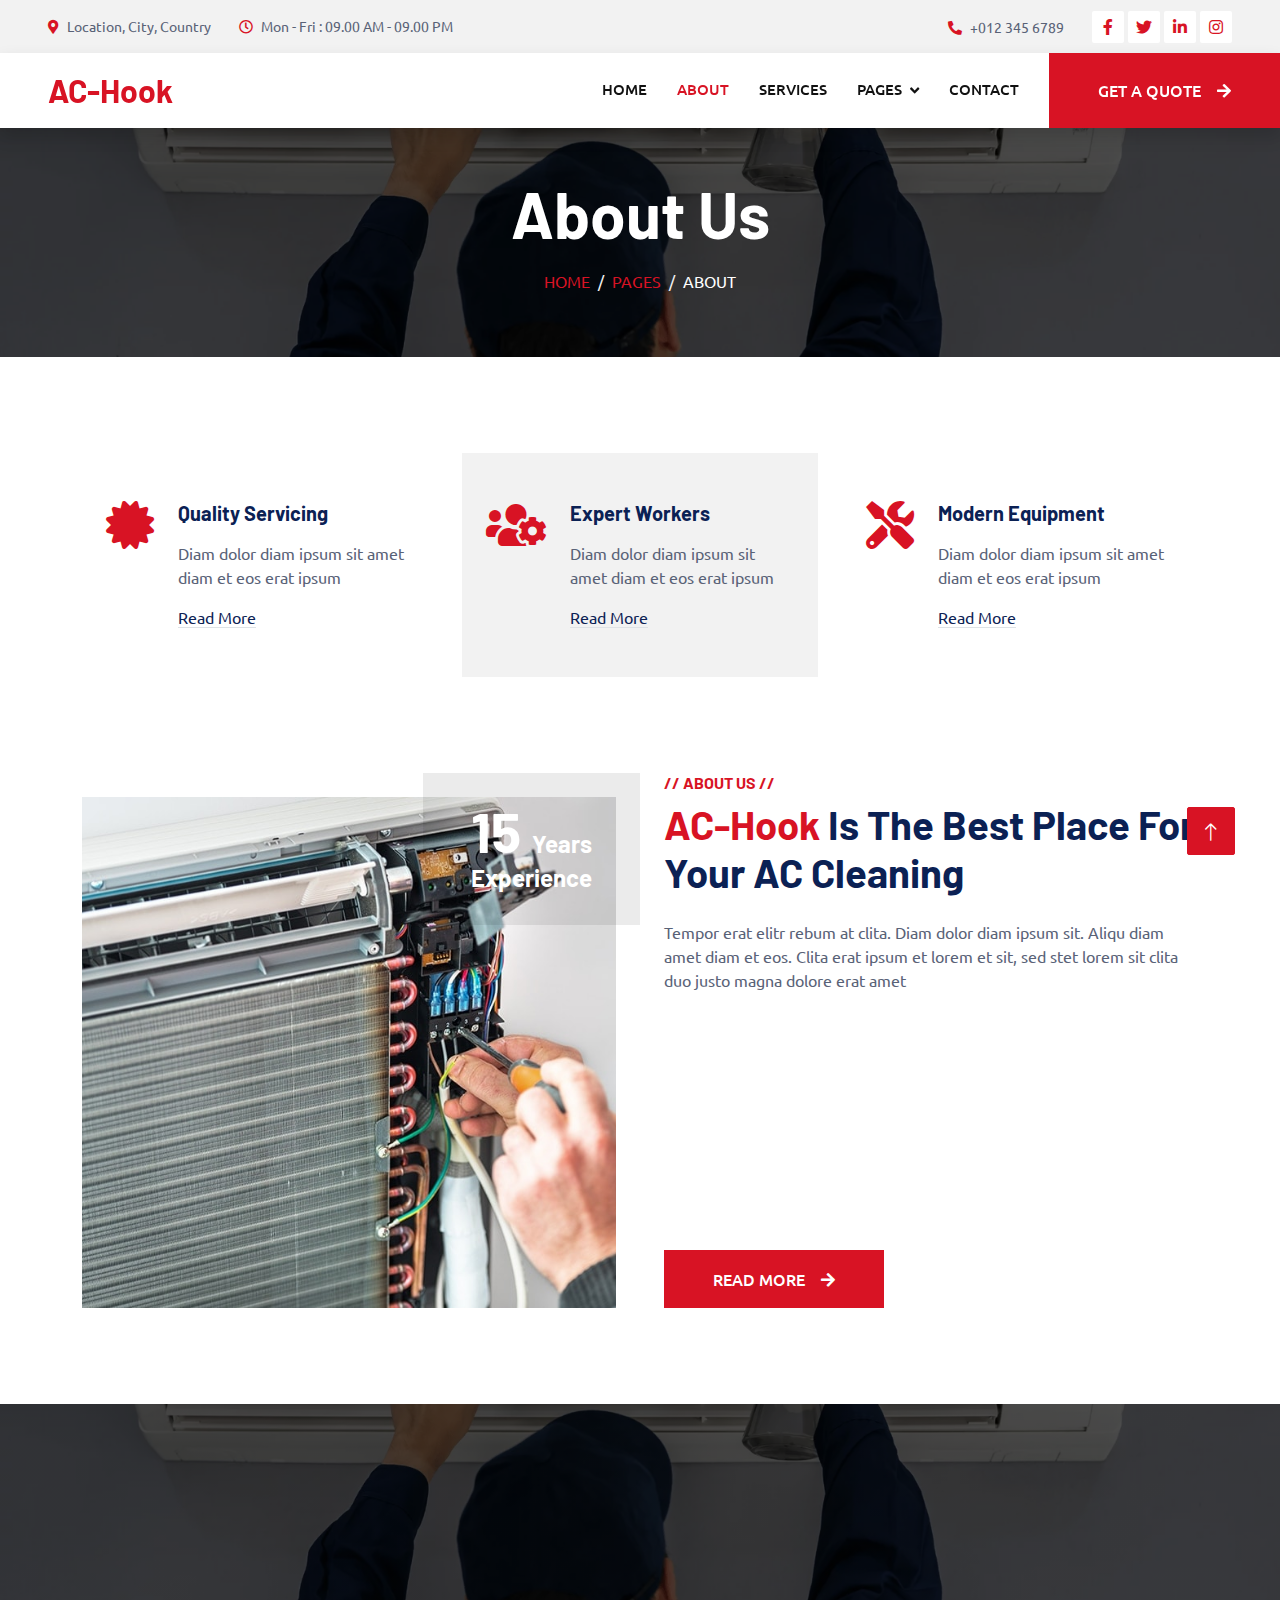
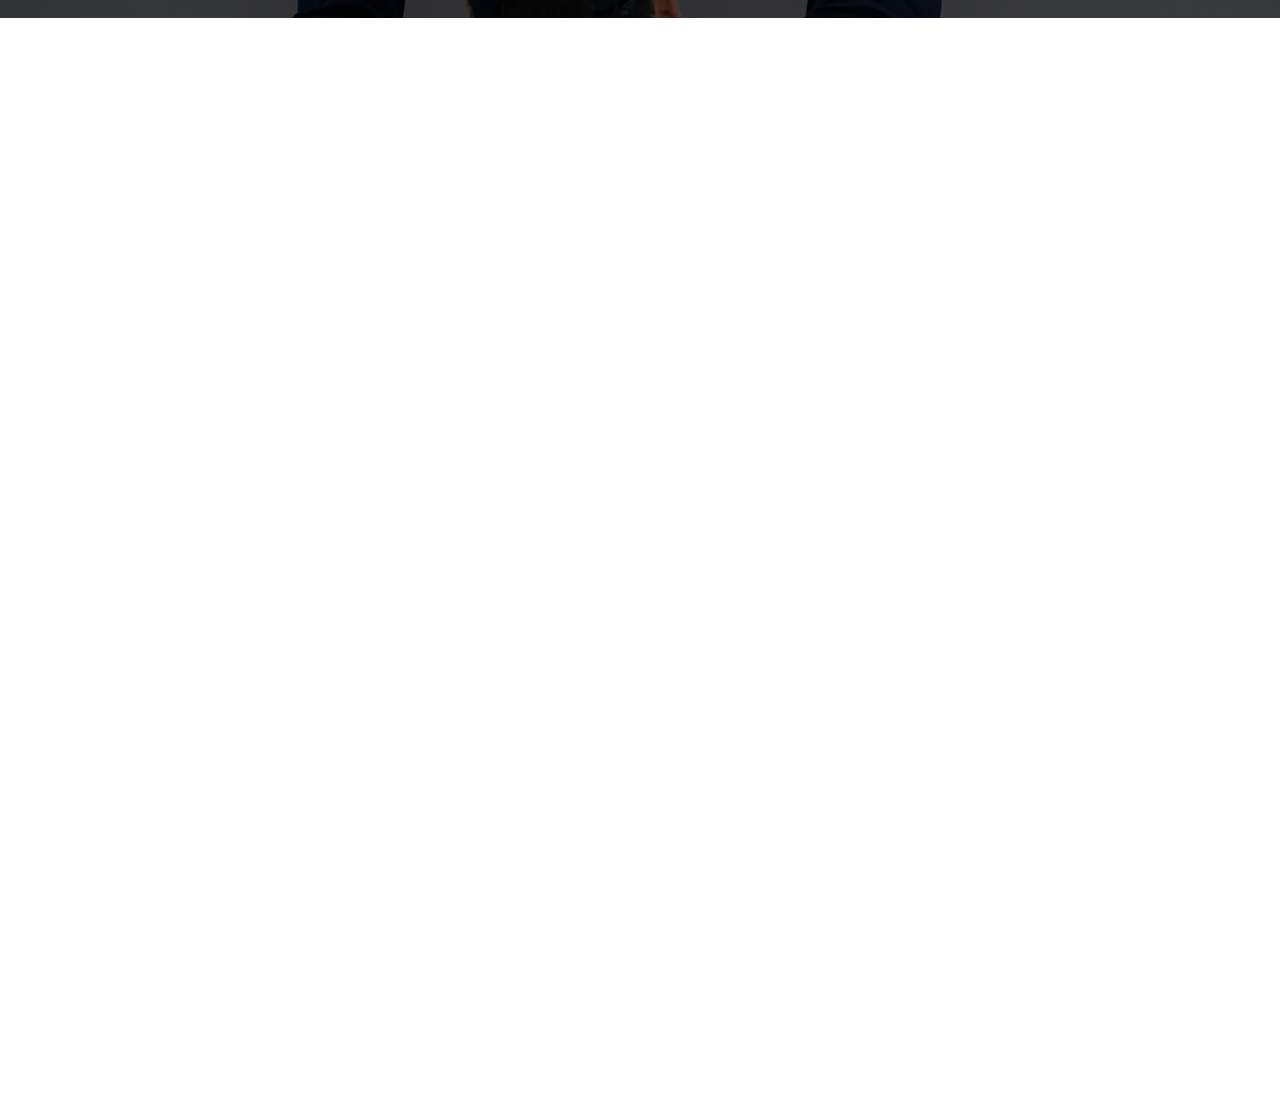
<file: about.html>
<!DOCTYPE html>
<html lang="en">
  <head>
    <meta charset="utf-8" />
    <title>AC-Hook - AC Cleaning</title>
    <meta content="width=device-width, initial-scale=1.0" name="viewport" />
    <meta content="" name="keywords" />
    <meta content="" name="description" />

    <!-- Favicon -->
    <link href="img/favicon.ico" rel="icon" />

    <!-- Google Web Fonts -->
    <link rel="preconnect" href="https://fonts.googleapis.com" />
    <link rel="preconnect" href="https://fonts.gstatic.com" crossorigin />
    <link
      href="https://fonts.googleapis.com/css2?family=Barlow:wght@600;700&family=Ubuntu:wght@400;500&display=swap"
      rel="stylesheet"
    />

    <!-- Icon Font Stylesheet -->
    <link
      href="https://cdnjs.cloudflare.com/ajax/libs/font-awesome/5.10.0/css/all.min.css"
      rel="stylesheet"
    />
    <link
      href="https://cdn.jsdelivr.net/npm/bootstrap-icons@1.4.1/font/bootstrap-icons.css"
      rel="stylesheet"
    />

    <!-- Libraries Stylesheet -->
    <link href="lib/animate/animate.min.css" rel="stylesheet" />
    <link href="lib/owlcarousel/assets/owl.carousel.min.css" rel="stylesheet" />
    <link
      href="lib/tempusdominus/css/tempusdominus-bootstrap-4.min.css"
      rel="stylesheet"
    />

    <!-- Customized Bootstrap Stylesheet -->
    <link href="css/bootstrap.min.css" rel="stylesheet" />

    <!-- Template Stylesheet -->
    <link href="css/style.css" rel="stylesheet" />
  </head>

  <body>
    <!-- Spinner Start -->
    <div
      id="spinner"
      class="show bg-white position-fixed translate-middle w-100 vh-100 top-50 start-50 d-flex align-items-center justify-content-center"
    >
      <div
        class="spinner-border text-primary"
        style="width: 3rem; height: 3rem"
        role="status"
      >
        <span class="sr-only">Loading...</span>
      </div>
    </div>
    <!-- Spinner End -->

    <!-- Topbar Start -->
    <div class="container-fluid bg-light p-0">
      <div class="row gx-0 d-none d-lg-flex">
        <div class="col-lg-7 px-5 text-start">
          <div class="h-100 d-inline-flex align-items-center py-3 me-4">
            <small class="fa fa-map-marker-alt text-primary me-2"></small>
            <small>Location, City, Country</small>
          </div>
          <div class="h-100 d-inline-flex align-items-center py-3">
            <small class="far fa-clock text-primary me-2"></small>
            <small>Mon - Fri : 09.00 AM - 09.00 PM</small>
          </div>
        </div>
        <div class="col-lg-5 px-5 text-end">
          <div class="h-100 d-inline-flex align-items-center py-3 me-4">
            <small class="fa fa-phone-alt text-primary me-2"></small>
            <small>+012 345 6789</small>
          </div>
          <div class="h-100 d-inline-flex align-items-center">
            <a class="btn btn-sm-square bg-white text-primary me-1" href=""
              ><i class="fab fa-facebook-f"></i
            ></a>
            <a class="btn btn-sm-square bg-white text-primary me-1" href=""
              ><i class="fab fa-twitter"></i
            ></a>
            <a class="btn btn-sm-square bg-white text-primary me-1" href=""
              ><i class="fab fa-linkedin-in"></i
            ></a>
            <a class="btn btn-sm-square bg-white text-primary me-0" href=""
              ><i class="fab fa-instagram"></i
            ></a>
          </div>
        </div>
      </div>
    </div>
    <!-- Topbar End -->

    <!-- Navbar Start -->
    <nav
      class="navbar navbar-expand-lg bg-white navbar-light shadow sticky-top p-0"
    >
      <a
        href="index.html"
        class="navbar-brand d-flex align-items-center px-4 px-lg-5"
      >
        <h2 class="m-0 text-primary">AC-Hook</h2>
      </a>
      <button
        type="button"
        class="navbar-toggler me-4"
        data-bs-toggle="collapse"
        data-bs-target="#navbarCollapse"
      >
        <span class="navbar-toggler-icon"></span>
      </button>
      <div class="collapse navbar-collapse" id="navbarCollapse">
        <div class="navbar-nav ms-auto p-4 p-lg-0">
          <a href="index.html" class="nav-item nav-link">Home</a>
          <a href="about.html" class="nav-item nav-link active">About</a>
          <a href="service.html" class="nav-item nav-link">Services</a>
          <div class="nav-item dropdown">
            <a
              href="#"
              class="nav-link dropdown-toggle"
              data-bs-toggle="dropdown"
              >Pages</a
            >
            <div class="dropdown-menu fade-up m-0">
              <a href="booking.html" class="dropdown-item">Booking</a>
              <a href="team.html" class="dropdown-item">Technicians</a>
              <a href="testimonial.html" class="dropdown-item">Testimonial</a>
              <a href="404.html" class="dropdown-item">404 Page</a>
            </div>
          </div>
          <a href="contact.html" class="nav-item nav-link">Contact</a>
        </div>
        <a href="" class="btn btn-primary py-4 px-lg-5 d-none d-lg-block"
          >Get A Quote<i class="fa fa-arrow-right ms-3"></i
        ></a>
      </div>
    </nav>
    <!-- Navbar End -->

    <!-- Page Header Start -->
    <div
      class="container-fluid page-header mb-5 p-0"
      style="background-image: url(img/tech.png.webp)"
    >
      <div class="container-fluid page-header-inner py-5">
        <div class="container text-center">
          <h1 class="display-3 text-white mb-3 animated slideInDown">
            About Us
          </h1>
          <nav aria-label="breadcrumb">
            <ol class="breadcrumb justify-content-center text-uppercase">
              <li class="breadcrumb-item"><a href="#">Home</a></li>
              <li class="breadcrumb-item"><a href="#">Pages</a></li>
              <li class="breadcrumb-item text-white active" aria-current="page">
                About
              </li>
            </ol>
          </nav>
        </div>
      </div>
    </div>
    <!-- Page Header End -->

    <!-- Service Start -->
    <div class="container-xxl py-5">
      <div class="container">
        <div class="row g-4">
          <div class="col-lg-4 col-md-6 wow fadeInUp" data-wow-delay="0.1s">
            <div class="d-flex py-5 px-4">
              <i class="fa fa-certificate fa-3x text-primary flex-shrink-0"></i>
              <div class="ps-4">
                <h5 class="mb-3">Quality Servicing</h5>
                <p>Diam dolor diam ipsum sit amet diam et eos erat ipsum</p>
                <a class="text-secondary border-bottom" href="">Read More</a>
              </div>
            </div>
          </div>
          <div class="col-lg-4 col-md-6 wow fadeInUp" data-wow-delay="0.3s">
            <div class="d-flex bg-light py-5 px-4">
              <i class="fa fa-users-cog fa-3x text-primary flex-shrink-0"></i>
              <div class="ps-4">
                <h5 class="mb-3">Expert Workers</h5>
                <p>Diam dolor diam ipsum sit amet diam et eos erat ipsum</p>
                <a class="text-secondary border-bottom" href="">Read More</a>
              </div>
            </div>
          </div>
          <div class="col-lg-4 col-md-6 wow fadeInUp" data-wow-delay="0.5s">
            <div class="d-flex py-5 px-4">
              <i class="fa fa-tools fa-3x text-primary flex-shrink-0"></i>
              <div class="ps-4">
                <h5 class="mb-3">Modern Equipment</h5>
                <p>Diam dolor diam ipsum sit amet diam et eos erat ipsum</p>
                <a class="text-secondary border-bottom" href="">Read More</a>
              </div>
            </div>
          </div>
        </div>
      </div>
    </div>
    <!-- Service End -->

    <!-- About Start -->
    <div class="container-xxl py-5">
      <div class="container">
        <div class="row g-5">
          <div class="col-lg-6 pt-4" style="min-height: 400px">
            <div
              class="position-relative h-100 wow fadeIn"
              data-wow-delay="0.1s"
            >
              <img
                class="position-absolute img-fluid w-100 h-100"
                src="img/AC_A_028-AC-Components-1.jpg"
                style="object-fit: cover"
                alt=""
              />
              <div
                class="position-absolute top-0 end-0 mt-n4 me-n4 py-4 px-5"
                style="background: rgba(0, 0, 0, 0.08)"
              >
                <h1 class="display-4 text-white mb-0">
                  15 <span class="fs-4">Years</span>
                </h1>
                <h4 class="text-white">Experience</h4>
              </div>
            </div>
          </div>
          <div class="col-lg-6">
            <h6 class="text-primary text-uppercase">// About Us //</h6>
            <h1 class="mb-4">
              <span class="text-primary">AC-Hook</span> Is The Best Place For
              Your AC Cleaning
            </h1>
            <p class="mb-4">
              Tempor erat elitr rebum at clita. Diam dolor diam ipsum sit. Aliqu
              diam amet diam et eos. Clita erat ipsum et lorem et sit, sed stet
              lorem sit clita duo justo magna dolore erat amet
            </p>
            <div class="row g-4 mb-3 pb-3">
              <div class="col-12 wow fadeIn" data-wow-delay="0.1s">
                <div class="d-flex">
                  <div
                    class="bg-light d-flex flex-shrink-0 align-items-center justify-content-center mt-1"
                    style="width: 45px; height: 45px"
                  >
                    <span class="fw-bold text-secondary">01</span>
                  </div>
                  <div class="ps-3">
                    <h6>Professional & Expert</h6>
                    <span>Diam dolor diam ipsum sit amet diam et eos</span>
                  </div>
                </div>
              </div>
              <div class="col-12 wow fadeIn" data-wow-delay="0.3s">
                <div class="d-flex">
                  <div
                    class="bg-light d-flex flex-shrink-0 align-items-center justify-content-center mt-1"
                    style="width: 45px; height: 45px"
                  >
                    <span class="fw-bold text-secondary">02</span>
                  </div>
                  <div class="ps-3">
                    <h6>Quality Servicing Center</h6>
                    <span>Diam dolor diam ipsum sit amet diam et eos</span>
                  </div>
                </div>
              </div>
              <div class="col-12 wow fadeIn" data-wow-delay="0.5s">
                <div class="d-flex">
                  <div
                    class="bg-light d-flex flex-shrink-0 align-items-center justify-content-center mt-1"
                    style="width: 45px; height: 45px"
                  >
                    <span class="fw-bold text-secondary">03</span>
                  </div>
                  <div class="ps-3">
                    <h6>Awards Winning Workers</h6>
                    <span>Diam dolor diam ipsum sit amet diam et eos</span>
                  </div>
                </div>
              </div>
            </div>
            <a href="" class="btn btn-primary py-3 px-5"
              >Read More<i class="fa fa-arrow-right ms-3"></i
            ></a>
          </div>
        </div>
      </div>
    </div>
    <!-- About End -->

    <!-- Fact Start -->
    <div class="container-fluid fact bg-dark my-5 py-5">
      <div class="container">
        <div class="row g-4">
          <div
            class="col-md-6 col-lg-3 text-center wow fadeIn"
            data-wow-delay="0.1s"
          >
            <i class="fa fa-check fa-2x text-white mb-3"></i>
            <h2 class="text-white mb-2" data-toggle="counter-up">1234</h2>
            <p class="text-white mb-0">Years Experience</p>
          </div>
          <div
            class="col-md-6 col-lg-3 text-center wow fadeIn"
            data-wow-delay="0.3s"
          >
            <i class="fa fa-users-cog fa-2x text-white mb-3"></i>
            <h2 class="text-white mb-2" data-toggle="counter-up">1234</h2>
            <p class="text-white mb-0">Expert Technicians</p>
          </div>
          <div
            class="col-md-6 col-lg-3 text-center wow fadeIn"
            data-wow-delay="0.5s"
          >
            <i class="fa fa-users fa-2x text-white mb-3"></i>
            <h2 class="text-white mb-2" data-toggle="counter-up">1234</h2>
            <p class="text-white mb-0">Satisfied Clients</p>
          </div>
          <div
            class="col-md-6 col-lg-3 text-center wow fadeIn"
            data-wow-delay="0.7s"
          >
            <i class="fas fa-snowflake fa-2x text-white mb-3"></i>
            <h2 class="text-white mb-2" data-toggle="counter-up">1234</h2>
            <p class="text-white mb-0">Complete Projects</p>
          </div>
        </div>
      </div>
    </div>
    <!-- Fact End -->

    <!-- Team Start -->
    <div class="container-xxl py-5">
      <div class="container">
        <div class="text-center wow fadeInUp" data-wow-delay="0.1s">
          <h6 class="text-primary text-uppercase">// Our Technicians //</h6>
          <h1 class="mb-5">Our Expert Technicians</h1>
        </div>
        <div class="row g-4">
          <div class="col-lg-3 col-md-6 wow fadeInUp" data-wow-delay="0.1s">
            <div class="team-item">
              <div class="position-relative overflow-hidden">
                <img class="img-fluid" src="img/team-1.jpg" alt="" />
                <div
                  class="team-overlay position-absolute start-0 top-0 w-100 h-100"
                >
                  <a class="btn btn-square mx-1" href=""
                    ><i class="fab fa-facebook-f"></i
                  ></a>
                  <a class="btn btn-square mx-1" href=""
                    ><i class="fab fa-twitter"></i
                  ></a>
                  <a class="btn btn-square mx-1" href=""
                    ><i class="fab fa-instagram"></i
                  ></a>
                </div>
              </div>
              <div class="bg-light text-center p-4">
                <h5 class="fw-bold mb-0">Full Name</h5>
                <small>Designation</small>
              </div>
            </div>
          </div>
          <div class="col-lg-3 col-md-6 wow fadeInUp" data-wow-delay="0.3s">
            <div class="team-item">
              <div class="position-relative overflow-hidden">
                <img class="img-fluid" src="img/team-2.jpg" alt="" />
                <div
                  class="team-overlay position-absolute start-0 top-0 w-100 h-100"
                >
                  <a class="btn btn-square mx-1" href=""
                    ><i class="fab fa-facebook-f"></i
                  ></a>
                  <a class="btn btn-square mx-1" href=""
                    ><i class="fab fa-twitter"></i
                  ></a>
                  <a class="btn btn-square mx-1" href=""
                    ><i class="fab fa-instagram"></i
                  ></a>
                </div>
              </div>
              <div class="bg-light text-center p-4">
                <h5 class="fw-bold mb-0">Full Name</h5>
                <small>Designation</small>
              </div>
            </div>
          </div>
          <div class="col-lg-3 col-md-6 wow fadeInUp" data-wow-delay="0.5s">
            <div class="team-item">
              <div class="position-relative overflow-hidden">
                <img class="img-fluid" src="img/team-3.jpg" alt="" />
                <div
                  class="team-overlay position-absolute start-0 top-0 w-100 h-100"
                >
                  <a class="btn btn-square mx-1" href=""
                    ><i class="fab fa-facebook-f"></i
                  ></a>
                  <a class="btn btn-square mx-1" href=""
                    ><i class="fab fa-twitter"></i
                  ></a>
                  <a class="btn btn-square mx-1" href=""
                    ><i class="fab fa-instagram"></i
                  ></a>
                </div>
              </div>
              <div class="bg-light text-center p-4">
                <h5 class="fw-bold mb-0">Full Name</h5>
                <small>Designation</small>
              </div>
            </div>
          </div>
          <div class="col-lg-3 col-md-6 wow fadeInUp" data-wow-delay="0.7s">
            <div class="team-item">
              <div class="position-relative overflow-hidden">
                <img class="img-fluid" src="img/team-4.jpg" alt="" />
                <div
                  class="team-overlay position-absolute start-0 top-0 w-100 h-100"
                >
                  <a class="btn btn-square mx-1" href=""
                    ><i class="fab fa-facebook-f"></i
                  ></a>
                  <a class="btn btn-square mx-1" href=""
                    ><i class="fab fa-twitter"></i
                  ></a>
                  <a class="btn btn-square mx-1" href=""
                    ><i class="fab fa-instagram"></i
                  ></a>
                </div>
              </div>
              <div class="bg-light text-center p-4">
                <h5 class="fw-bold mb-0">Full Name</h5>
                <small>Designation</small>
              </div>
            </div>
          </div>
        </div>
      </div>
    </div>
    <!-- Team End -->

    <!-- Footer Start -->
    <div
      class="container-fluid bg-dark text-light footer pt-5 mt-5 wow fadeIn"
      data-wow-delay="0.1s"
    >
      <div class="container py-5">
        <div class="row g-5">
          <div class="col-lg-3 col-md-6">
            <h4 class="text-light mb-4">Address</h4>
            <p class="mb-2">
              <i class="fa fa-map-marker-alt me-3"></i>Location, City, Country
            </p>
            <p class="mb-2">
              <i class="fa fa-phone-alt me-3"></i>+012 345 67890
            </p>
            <p class="mb-2">
              <i class="fa fa-envelope me-3"></i>info@example.com
            </p>
            <div class="d-flex pt-2">
              <a class="btn btn-outline-light btn-social" href=""
                ><i class="fab fa-twitter"></i
              ></a>
              <a class="btn btn-outline-light btn-social" href=""
                ><i class="fab fa-facebook-f"></i
              ></a>
              <a class="btn btn-outline-light btn-social" href=""
                ><i class="fab fa-youtube"></i
              ></a>
              <a class="btn btn-outline-light btn-social" href=""
                ><i class="fab fa-linkedin-in"></i
              ></a>
            </div>
          </div>
          <div class="col-lg-3 col-md-6">
            <h4 class="text-light mb-4">Opening Hours</h4>
            <h6 class="text-light">Monday - Friday:</h6>
            <p class="mb-4">09.00 AM - 09.00 PM</p>
            <h6 class="text-light">Saturday - Sunday:</h6>
            <p class="mb-0">09.00 AM - 12.00 PM</p>
          </div>
          <div class="col-lg-3 col-md-6">
            <h4 class="text-light mb-4">Services</h4>
            <a class="btn btn-link" href="">Vent Cleaning</a>
            <a class="btn btn-link" href="">Path Cleaning</a>
            <a class="btn btn-link" href="">Window Cleaning</a>
            <a class="btn btn-link" href="">AC Cleaning</a>
            <a class="btn btn-link" href="">Vacuam Cleaning</a>
          </div>
          <div class="col-lg-3 col-md-6">
            <h4 class="text-light mb-4">Newsletter</h4>
            <p>Dolor amet sit justo amet elitr clita ipsum elitr est.</p>
            <div class="position-relative mx-auto" style="max-width: 400px">
              <input
                class="form-control border-0 w-100 py-3 ps-4 pe-5"
                type="text"
                placeholder="Your email"
              />
              <button
                type="button"
                class="btn btn-primary py-2 position-absolute top-0 end-0 mt-2 me-2"
              >
                SignUp
              </button>
            </div>
          </div>
        </div>
      </div>
      <div class="container">
        <div class="copyright">
          <div class="row">
            <div class="col-md-6 text-center text-md-start mb-3 mb-md-0">
              <!-- &copy;
              <a class="border-bottom" href="https://freewebsitecode.com"
                >Your Site Name</a
              >, All Right Reserved. Designed By
              <a class="border-bottom" href="https://freewebsitecode.com"
                >Free Website Code</a
              > -->
              Made with love by Sulochan khadka
            </div>
            <div class="col-md-6 text-center text-md-end">
              <div class="footer-menu">
                <a href="">Home</a>
                <a href="">Cookies</a>
                <a href="">Help</a>
                <a href="">FQAs</a>
              </div>
            </div>
          </div>
        </div>
      </div>
    </div>
    <!-- Footer End -->

    <!-- Back to Top -->
    <a href="#" class="btn btn-lg btn-primary btn-lg-square back-to-top"
      ><i class="bi bi-arrow-up"></i
    ></a>

    <!-- JavaScript Libraries -->
    <script src="https://code.jquery.com/jquery-3.4.1.min.js"></script>
    <script src="https://cdn.jsdelivr.net/npm/bootstrap@5.0.0/dist/js/bootstrap.bundle.min.js"></script>
    <script src="lib/wow/wow.min.js"></script>
    <script src="lib/easing/easing.min.js"></script>
    <script src="lib/waypoints/waypoints.min.js"></script>
    <script src="lib/counterup/counterup.min.js"></script>
    <script src="lib/owlcarousel/owl.carousel.min.js"></script>
    <script src="lib/tempusdominus/js/moment.min.js"></script>
    <script src="lib/tempusdominus/js/moment-timezone.min.js"></script>
    <script src="lib/tempusdominus/js/tempusdominus-bootstrap-4.min.js"></script>

    <!-- Template Javascript -->
    <script src="js/main.js"></script>
  </body>
</html>
</file>
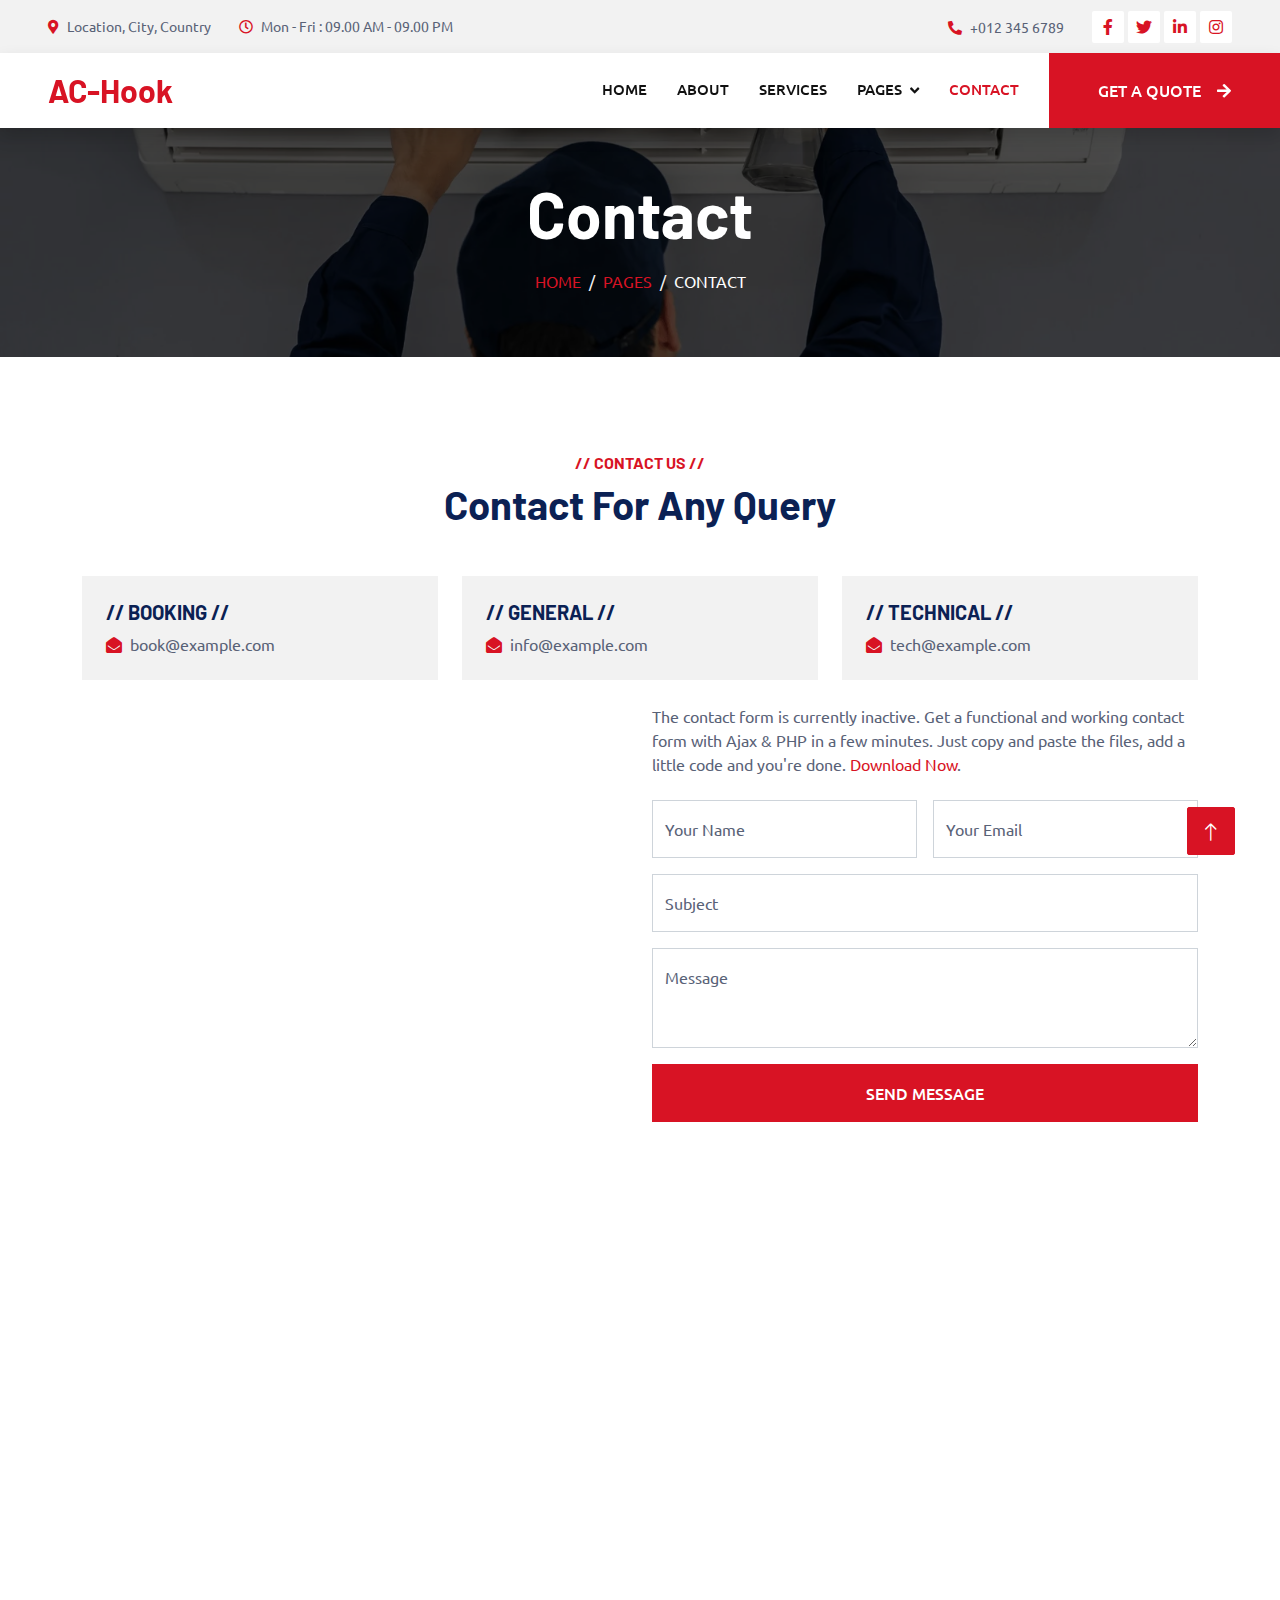
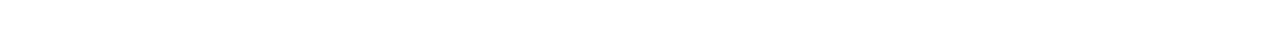
<file: contact.html>
<!DOCTYPE html>
<html lang="en">
  <head>
    <meta charset="utf-8" />
    <title>AC-Hook - AC Cleaning</title>
    <meta content="width=device-width, initial-scale=1.0" name="viewport" />
    <meta content="" name="keywords" />
    <meta content="" name="description" />

    <!-- Favicon -->
    <link href="img/favicon.ico" rel="icon" />

    <!-- Google Web Fonts -->
    <link rel="preconnect" href="https://fonts.googleapis.com" />
    <link rel="preconnect" href="https://fonts.gstatic.com" crossorigin />
    <link
      href="https://fonts.googleapis.com/css2?family=Barlow:wght@600;700&family=Ubuntu:wght@400;500&display=swap"
      rel="stylesheet"
    />

    <!-- Icon Font Stylesheet -->
    <link
      href="https://cdnjs.cloudflare.com/ajax/libs/font-awesome/5.10.0/css/all.min.css"
      rel="stylesheet"
    />
    <link
      href="https://cdn.jsdelivr.net/npm/bootstrap-icons@1.4.1/font/bootstrap-icons.css"
      rel="stylesheet"
    />

    <!-- Libraries Stylesheet -->
    <link href="lib/animate/animate.min.css" rel="stylesheet" />
    <link href="lib/owlcarousel/assets/owl.carousel.min.css" rel="stylesheet" />
    <link
      href="lib/tempusdominus/css/tempusdominus-bootstrap-4.min.css"
      rel="stylesheet"
    />

    <!-- Customized Bootstrap Stylesheet -->
    <link href="css/bootstrap.min.css" rel="stylesheet" />

    <!-- Template Stylesheet -->
    <link href="css/style.css" rel="stylesheet" />
  </head>

  <body>
    <!-- Spinner Start -->
    <div
      id="spinner"
      class="show bg-white position-fixed translate-middle w-100 vh-100 top-50 start-50 d-flex align-items-center justify-content-center"
    >
      <div
        class="spinner-border text-primary"
        style="width: 3rem; height: 3rem"
        role="status"
      >
        <span class="sr-only">Loading...</span>
      </div>
    </div>
    <!-- Spinner End -->

    <!-- Topbar Start -->
    <div class="container-fluid bg-light p-0">
      <div class="row gx-0 d-none d-lg-flex">
        <div class="col-lg-7 px-5 text-start">
          <div class="h-100 d-inline-flex align-items-center py-3 me-4">
            <small class="fa fa-map-marker-alt text-primary me-2"></small>
            <small>Location, City, Country</small>
          </div>
          <div class="h-100 d-inline-flex align-items-center py-3">
            <small class="far fa-clock text-primary me-2"></small>
            <small>Mon - Fri : 09.00 AM - 09.00 PM</small>
          </div>
        </div>
        <div class="col-lg-5 px-5 text-end">
          <div class="h-100 d-inline-flex align-items-center py-3 me-4">
            <small class="fa fa-phone-alt text-primary me-2"></small>
            <small>+012 345 6789</small>
          </div>
          <div class="h-100 d-inline-flex align-items-center">
            <a class="btn btn-sm-square bg-white text-primary me-1" href=""
              ><i class="fab fa-facebook-f"></i
            ></a>
            <a class="btn btn-sm-square bg-white text-primary me-1" href=""
              ><i class="fab fa-twitter"></i
            ></a>
            <a class="btn btn-sm-square bg-white text-primary me-1" href=""
              ><i class="fab fa-linkedin-in"></i
            ></a>
            <a class="btn btn-sm-square bg-white text-primary me-0" href=""
              ><i class="fab fa-instagram"></i
            ></a>
          </div>
        </div>
      </div>
    </div>
    <!-- Topbar End -->

    <!-- Navbar Start -->
    <nav
      class="navbar navbar-expand-lg bg-white navbar-light shadow sticky-top p-0"
    >
      <a
        href="index.html"
        class="navbar-brand d-flex align-items-center px-4 px-lg-5"
      >
        <h2 class="m-0 text-primary">AC-Hook</h2>
      </a>
      <button
        type="button"
        class="navbar-toggler me-4"
        data-bs-toggle="collapse"
        data-bs-target="#navbarCollapse"
      >
        <span class="navbar-toggler-icon"></span>
      </button>
      <div class="collapse navbar-collapse" id="navbarCollapse">
        <div class="navbar-nav ms-auto p-4 p-lg-0">
          <a href="index.html" class="nav-item nav-link">Home</a>
          <a href="about.html" class="nav-item nav-link">About</a>
          <a href="service.html" class="nav-item nav-link">Services</a>
          <div class="nav-item dropdown">
            <a
              href="#"
              class="nav-link dropdown-toggle"
              data-bs-toggle="dropdown"
              >Pages</a
            >
            <div class="dropdown-menu fade-up m-0">
              <a href="booking.html" class="dropdown-item">Booking</a>
              <a href="team.html" class="dropdown-item">Technicians</a>
              <a href="testimonial.html" class="dropdown-item">Testimonial</a>
              <a href="404.html" class="dropdown-item">404 Page</a>
            </div>
          </div>
          <a href="contact.html" class="nav-item nav-link active">Contact</a>
        </div>
        <a href="" class="btn btn-primary py-4 px-lg-5 d-none d-lg-block"
          >Get A Quote<i class="fa fa-arrow-right ms-3"></i
        ></a>
      </div>
    </nav>
    <!-- Navbar End -->

    <!-- Page Header Start -->
    <div
      class="container-fluid page-header mb-5 p-0"
      style="background-image: url(img/tech.png.webp)"
    >
      <div class="container-fluid page-header-inner py-5">
        <div class="container text-center">
          <h1 class="display-3 text-white mb-3 animated slideInDown">
            Contact
          </h1>
          <nav aria-label="breadcrumb">
            <ol class="breadcrumb justify-content-center text-uppercase">
              <li class="breadcrumb-item"><a href="#">Home</a></li>
              <li class="breadcrumb-item"><a href="#">Pages</a></li>
              <li class="breadcrumb-item text-white active" aria-current="page">
                Contact
              </li>
            </ol>
          </nav>
        </div>
      </div>
    </div>
    <!-- Page Header End -->

    <!-- Contact Start -->
    <div class="container-xxl py-5">
      <div class="container">
        <div class="text-center wow fadeInUp" data-wow-delay="0.1s">
          <h6 class="text-primary text-uppercase">// Contact Us //</h6>
          <h1 class="mb-5">Contact For Any Query</h1>
        </div>
        <div class="row g-4">
          <div class="col-12">
            <div class="row gy-4">
              <div class="col-md-4">
                <div
                  class="bg-light d-flex flex-column justify-content-center p-4"
                >
                  <h5 class="text-uppercase">// Booking //</h5>
                  <p class="m-0">
                    <i class="fa fa-envelope-open text-primary me-2"></i
                    >book@example.com
                  </p>
                </div>
              </div>
              <div class="col-md-4">
                <div
                  class="bg-light d-flex flex-column justify-content-center p-4"
                >
                  <h5 class="text-uppercase">// General //</h5>
                  <p class="m-0">
                    <i class="fa fa-envelope-open text-primary me-2"></i
                    >info@example.com
                  </p>
                </div>
              </div>
              <div class="col-md-4">
                <div
                  class="bg-light d-flex flex-column justify-content-center p-4"
                >
                  <h5 class="text-uppercase">// Technical //</h5>
                  <p class="m-0">
                    <i class="fa fa-envelope-open text-primary me-2"></i
                    >tech@example.com
                  </p>
                </div>
              </div>
            </div>
          </div>
          <div class="col-md-6 wow fadeIn" data-wow-delay="0.1s">
            <iframe
              class="position-relative rounded w-100 h-100"
              src="https://www.google.com/maps/embed?pb=!1m18!1m12!1m3!1d3001156.4288297426!2d-78.01371936852176!3d42.72876761954724!2m3!1f0!2f0!3f0!3m2!1i1024!2i768!4f13.1!3m3!1m2!1s0x4ccc4bf0f123a5a9%3A0xddcfc6c1de189567!2sNew%20York%2C%20USA!5e0!3m2!1sen!2sbd!4v1603794290143!5m2!1sen!2sbd"
              frameborder="0"
              style="min-height: 350px; border: 0"
              allowfullscreen=""
              aria-hidden="false"
              tabindex="0"
            ></iframe>
          </div>
          <div class="col-md-6">
            <div class="wow fadeInUp" data-wow-delay="0.2s">
              <p class="mb-4">
                The contact form is currently inactive. Get a functional and
                working contact form with Ajax & PHP in a few minutes. Just copy
                and paste the files, add a little code and you're done.
                <a href="https://freewebsitecode.com/contact-form"
                  >Download Now</a
                >.
              </p>
              <form>
                <div class="row g-3">
                  <div class="col-md-6">
                    <div class="form-floating">
                      <input
                        type="text"
                        class="form-control"
                        id="name"
                        placeholder="Your Name"
                      />
                      <label for="name">Your Name</label>
                    </div>
                  </div>
                  <div class="col-md-6">
                    <div class="form-floating">
                      <input
                        type="email"
                        class="form-control"
                        id="email"
                        placeholder="Your Email"
                      />
                      <label for="email">Your Email</label>
                    </div>
                  </div>
                  <div class="col-12">
                    <div class="form-floating">
                      <input
                        type="text"
                        class="form-control"
                        id="subject"
                        placeholder="Subject"
                      />
                      <label for="subject">Subject</label>
                    </div>
                  </div>
                  <div class="col-12">
                    <div class="form-floating">
                      <textarea
                        class="form-control"
                        placeholder="Leave a message here"
                        id="message"
                        style="height: 100px"
                      ></textarea>
                      <label for="message">Message</label>
                    </div>
                  </div>
                  <div class="col-12">
                    <button class="btn btn-primary w-100 py-3" type="submit">
                      Send Message
                    </button>
                  </div>
                </div>
              </form>
            </div>
          </div>
        </div>
      </div>
    </div>
    <!-- Contact End -->

    <!-- Footer Start -->
    <div
      class="container-fluid bg-dark text-light footer pt-5 mt-5 wow fadeIn"
      data-wow-delay="0.1s"
    >
      <div class="container py-5">
        <div class="row g-5">
          <div class="col-lg-3 col-md-6">
            <h4 class="text-light mb-4">Address</h4>
            <p class="mb-2">
              <i class="fa fa-map-marker-alt me-3"></i>Location, City, Country
            </p>
            <p class="mb-2">
              <i class="fa fa-phone-alt me-3"></i>+012 345 67890
            </p>
            <p class="mb-2">
              <i class="fa fa-envelope me-3"></i>info@example.com
            </p>
            <div class="d-flex pt-2">
              <a class="btn btn-outline-light btn-social" href=""
                ><i class="fab fa-twitter"></i
              ></a>
              <a class="btn btn-outline-light btn-social" href=""
                ><i class="fab fa-facebook-f"></i
              ></a>
              <a class="btn btn-outline-light btn-social" href=""
                ><i class="fab fa-youtube"></i
              ></a>
              <a class="btn btn-outline-light btn-social" href=""
                ><i class="fab fa-linkedin-in"></i
              ></a>
            </div>
          </div>
          <div class="col-lg-3 col-md-6">
            <h4 class="text-light mb-4">Opening Hours</h4>
            <h6 class="text-light">Monday - Friday:</h6>
            <p class="mb-4">09.00 AM - 09.00 PM</p>
            <h6 class="text-light">Saturday - Sunday:</h6>
            <p class="mb-0">09.00 AM - 12.00 PM</p>
          </div>
          <div class="col-lg-3 col-md-6">
            <h4 class="text-light mb-4">Services</h4>
            <a class="btn btn-link" href="">Vent Cleaning</a>
            <a class="btn btn-link" href="">Path Cleaning</a>
            <a class="btn btn-link" href="">Window Cleaning</a>
            <a class="btn btn-link" href="">AC Cleaning</a>
            <a class="btn btn-link" href="">Vacuam Cleaning</a>
          </div>
          <div class="col-lg-3 col-md-6">
            <h4 class="text-light mb-4">Newsletter</h4>
            <p>Dolor amet sit justo amet elitr clita ipsum elitr est.</p>
            <div class="position-relative mx-auto" style="max-width: 400px">
              <input
                class="form-control border-0 w-100 py-3 ps-4 pe-5"
                type="text"
                placeholder="Your email"
              />
              <button
                type="button"
                class="btn btn-primary py-2 position-absolute top-0 end-0 mt-2 me-2"
              >
                SignUp
              </button>
            </div>
          </div>
        </div>
      </div>
      <div class="container">
        <div class="copyright">
          <div class="row">
            <div class="col-md-6 text-center text-md-start mb-3 mb-md-0">
              <!-- &copy;
              <a class="border-bottom" href="https://freewebsitecode.com"
                >Your Site Name</a
              >, All Right Reserved. Designed By
              <a class="border-bottom" href="https://freewebsitecode.com"
                >Free Website Code</a
              > -->
              Made with love by Sulochan khadka
            </div>
            <div class="col-md-6 text-center text-md-end">
              <div class="footer-menu">
                <a href="">Home</a>
                <a href="">Cookies</a>
                <a href="">Help</a>
                <a href="">FQAs</a>
              </div>
            </div>
          </div>
        </div>
      </div>
    </div>
    <!-- Footer End -->

    <!-- Back to Top -->
    <a href="#" class="btn btn-lg btn-primary btn-lg-square back-to-top"
      ><i class="bi bi-arrow-up"></i
    ></a>

    <!-- JavaScript Libraries -->
    <script src="https://code.jquery.com/jquery-3.4.1.min.js"></script>
    <script src="https://cdn.jsdelivr.net/npm/bootstrap@5.0.0/dist/js/bootstrap.bundle.min.js"></script>
    <script src="lib/wow/wow.min.js"></script>
    <script src="lib/easing/easing.min.js"></script>
    <script src="lib/waypoints/waypoints.min.js"></script>
    <script src="lib/counterup/counterup.min.js"></script>
    <script src="lib/owlcarousel/owl.carousel.min.js"></script>
    <script src="lib/tempusdominus/js/moment.min.js"></script>
    <script src="lib/tempusdominus/js/moment-timezone.min.js"></script>
    <script src="lib/tempusdominus/js/tempusdominus-bootstrap-4.min.js"></script>

    <!-- Template Javascript -->
    <script src="js/main.js"></script>
  </body>
</html>
</file>
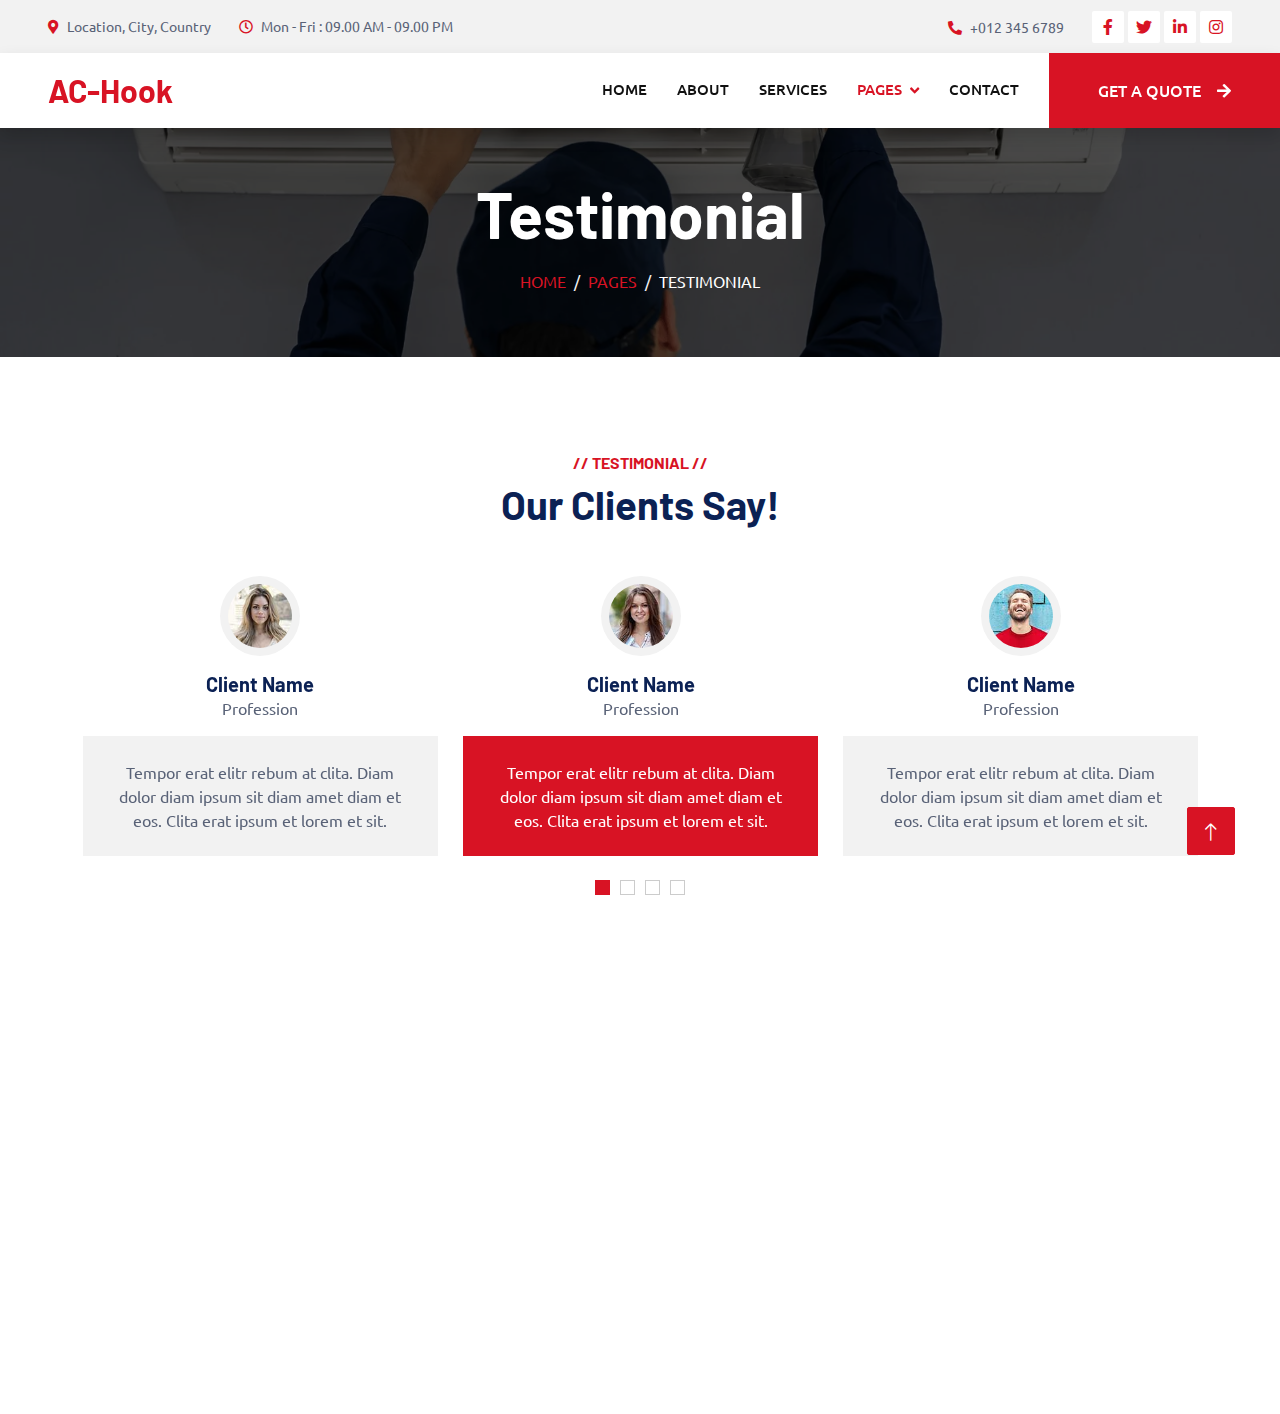
<file: testimonial.html>
<!DOCTYPE html>
<html lang="en">
  <head>
    <meta charset="utf-8" />
    <title>AC-Hook - AC Cleaning</title>
    <meta content="width=device-width, initial-scale=1.0" name="viewport" />
    <meta content="" name="keywords" />
    <meta content="" name="description" />

    <!-- Favicon -->
    <link href="img/favicon.ico" rel="icon" />

    <!-- Google Web Fonts -->
    <link rel="preconnect" href="https://fonts.googleapis.com" />
    <link rel="preconnect" href="https://fonts.gstatic.com" crossorigin />
    <link
      href="https://fonts.googleapis.com/css2?family=Barlow:wght@600;700&family=Ubuntu:wght@400;500&display=swap"
      rel="stylesheet"
    />

    <!-- Icon Font Stylesheet -->
    <link
      href="https://cdnjs.cloudflare.com/ajax/libs/font-awesome/5.10.0/css/all.min.css"
      rel="stylesheet"
    />
    <link
      href="https://cdn.jsdelivr.net/npm/bootstrap-icons@1.4.1/font/bootstrap-icons.css"
      rel="stylesheet"
    />

    <!-- Libraries Stylesheet -->
    <link href="lib/animate/animate.min.css" rel="stylesheet" />
    <link href="lib/owlcarousel/assets/owl.carousel.min.css" rel="stylesheet" />
    <link
      href="lib/tempusdominus/css/tempusdominus-bootstrap-4.min.css"
      rel="stylesheet"
    />

    <!-- Customized Bootstrap Stylesheet -->
    <link href="css/bootstrap.min.css" rel="stylesheet" />

    <!-- Template Stylesheet -->
    <link href="css/style.css" rel="stylesheet" />
  </head>

  <body>
    <!-- Spinner Start -->
    <div
      id="spinner"
      class="show bg-white position-fixed translate-middle w-100 vh-100 top-50 start-50 d-flex align-items-center justify-content-center"
    >
      <div
        class="spinner-border text-primary"
        style="width: 3rem; height: 3rem"
        role="status"
      >
        <span class="sr-only">Loading...</span>
      </div>
    </div>
    <!-- Spinner End -->

    <!-- Topbar Start -->
    <div class="container-fluid bg-light p-0">
      <div class="row gx-0 d-none d-lg-flex">
        <div class="col-lg-7 px-5 text-start">
          <div class="h-100 d-inline-flex align-items-center py-3 me-4">
            <small class="fa fa-map-marker-alt text-primary me-2"></small>
            <small>Location, City, Country</small>
          </div>
          <div class="h-100 d-inline-flex align-items-center py-3">
            <small class="far fa-clock text-primary me-2"></small>
            <small>Mon - Fri : 09.00 AM - 09.00 PM</small>
          </div>
        </div>
        <div class="col-lg-5 px-5 text-end">
          <div class="h-100 d-inline-flex align-items-center py-3 me-4">
            <small class="fa fa-phone-alt text-primary me-2"></small>
            <small>+012 345 6789</small>
          </div>
          <div class="h-100 d-inline-flex align-items-center">
            <a class="btn btn-sm-square bg-white text-primary me-1" href=""
              ><i class="fab fa-facebook-f"></i
            ></a>
            <a class="btn btn-sm-square bg-white text-primary me-1" href=""
              ><i class="fab fa-twitter"></i
            ></a>
            <a class="btn btn-sm-square bg-white text-primary me-1" href=""
              ><i class="fab fa-linkedin-in"></i
            ></a>
            <a class="btn btn-sm-square bg-white text-primary me-0" href=""
              ><i class="fab fa-instagram"></i
            ></a>
          </div>
        </div>
      </div>
    </div>
    <!-- Topbar End -->

    <!-- Navbar Start -->
    <nav
      class="navbar navbar-expand-lg bg-white navbar-light shadow sticky-top p-0"
    >
      <a
        href="index.html"
        class="navbar-brand d-flex align-items-center px-4 px-lg-5"
      >
        <h2 class="m-0 text-primary">AC-Hook</h2>
      </a>
      <button
        type="button"
        class="navbar-toggler me-4"
        data-bs-toggle="collapse"
        data-bs-target="#navbarCollapse"
      >
        <span class="navbar-toggler-icon"></span>
      </button>
      <div class="collapse navbar-collapse" id="navbarCollapse">
        <div class="navbar-nav ms-auto p-4 p-lg-0">
          <a href="index.html" class="nav-item nav-link">Home</a>
          <a href="about.html" class="nav-item nav-link">About</a>
          <a href="service.html" class="nav-item nav-link">Services</a>
          <div class="nav-item dropdown">
            <a
              href="#"
              class="nav-link dropdown-toggle active"
              data-bs-toggle="dropdown"
              >Pages</a
            >
            <div class="dropdown-menu fade-up m-0">
              <a href="booking.html" class="dropdown-item">Booking</a>
              <a href="team.html" class="dropdown-item">Technicians</a>
              <a href="testimonial.html" class="dropdown-item active"
                >Testimonial</a
              >
              <a href="404.html" class="dropdown-item">404 Page</a>
            </div>
          </div>
          <a href="contact.html" class="nav-item nav-link">Contact</a>
        </div>
        <a href="" class="btn btn-primary py-4 px-lg-5 d-none d-lg-block"
          >Get A Quote<i class="fa fa-arrow-right ms-3"></i
        ></a>
      </div>
    </nav>
    <!-- Navbar End -->

    <!-- Page Header Start -->
    <div
      class="container-fluid page-header mb-5 p-0"
      style="background-image: url(img/tech.png.webp)"
    >
      <div class="container-fluid page-header-inner py-5">
        <div class="container text-center">
          <h1 class="display-3 text-white mb-3 animated slideInDown">
            Testimonial
          </h1>
          <nav aria-label="breadcrumb">
            <ol class="breadcrumb justify-content-center text-uppercase">
              <li class="breadcrumb-item"><a href="#">Home</a></li>
              <li class="breadcrumb-item"><a href="#">Pages</a></li>
              <li class="breadcrumb-item text-white active" aria-current="page">
                Testimonial
              </li>
            </ol>
          </nav>
        </div>
      </div>
    </div>
    <!-- Page Header End -->

    <!-- Testimonial Start -->
    <div class="container-xxl py-5 wow fadeInUp" data-wow-delay="0.1s">
      <div class="container">
        <div class="text-center">
          <h6 class="text-primary text-uppercase">// Testimonial //</h6>
          <h1 class="mb-5">Our Clients Say!</h1>
        </div>
        <div class="owl-carousel testimonial-carousel position-relative">
          <div class="testimonial-item text-center">
            <img
              class="bg-light rounded-circle p-2 mx-auto mb-3"
              src="img/testimonial-1.jpg"
              style="width: 80px; height: 80px"
            />
            <h5 class="mb-0">Client Name</h5>
            <p>Profession</p>
            <div class="testimonial-text bg-light text-center p-4">
              <p class="mb-0">
                Tempor erat elitr rebum at clita. Diam dolor diam ipsum sit diam
                amet diam et eos. Clita erat ipsum et lorem et sit.
              </p>
            </div>
          </div>
          <div class="testimonial-item text-center">
            <img
              class="bg-light rounded-circle p-2 mx-auto mb-3"
              src="img/testimonial-2.jpg"
              style="width: 80px; height: 80px"
            />
            <h5 class="mb-0">Client Name</h5>
            <p>Profession</p>
            <div class="testimonial-text bg-light text-center p-4">
              <p class="mb-0">
                Tempor erat elitr rebum at clita. Diam dolor diam ipsum sit diam
                amet diam et eos. Clita erat ipsum et lorem et sit.
              </p>
            </div>
          </div>
          <div class="testimonial-item text-center">
            <img
              class="bg-light rounded-circle p-2 mx-auto mb-3"
              src="img/testimonial-3.jpg"
              style="width: 80px; height: 80px"
            />
            <h5 class="mb-0">Client Name</h5>
            <p>Profession</p>
            <div class="testimonial-text bg-light text-center p-4">
              <p class="mb-0">
                Tempor erat elitr rebum at clita. Diam dolor diam ipsum sit diam
                amet diam et eos. Clita erat ipsum et lorem et sit.
              </p>
            </div>
          </div>
          <div class="testimonial-item text-center">
            <img
              class="bg-light rounded-circle p-2 mx-auto mb-3"
              src="img/testimonial-4.jpg"
              style="width: 80px; height: 80px"
            />
            <h5 class="mb-0">Client Name</h5>
            <p>Profession</p>
            <div class="testimonial-text bg-light text-center p-4">
              <p class="mb-0">
                Tempor erat elitr rebum at clita. Diam dolor diam ipsum sit diam
                amet diam et eos. Clita erat ipsum et lorem et sit.
              </p>
            </div>
          </div>
        </div>
      </div>
    </div>
    <!-- Testimonial End -->

    <!-- Footer Start -->
    <div
      class="container-fluid bg-dark text-light footer pt-5 mt-5 wow fadeIn"
      data-wow-delay="0.1s"
    >
      <div class="container py-5">
        <div class="row g-5">
          <div class="col-lg-3 col-md-6">
            <h4 class="text-light mb-4">Address</h4>
            <p class="mb-2">
              <i class="fa fa-map-marker-alt me-3"></i>Location, City, Country
            </p>
            <p class="mb-2">
              <i class="fa fa-phone-alt me-3"></i>+012 345 67890
            </p>
            <p class="mb-2">
              <i class="fa fa-envelope me-3"></i>info@example.com
            </p>
            <div class="d-flex pt-2">
              <a class="btn btn-outline-light btn-social" href=""
                ><i class="fab fa-twitter"></i
              ></a>
              <a class="btn btn-outline-light btn-social" href=""
                ><i class="fab fa-facebook-f"></i
              ></a>
              <a class="btn btn-outline-light btn-social" href=""
                ><i class="fab fa-youtube"></i
              ></a>
              <a class="btn btn-outline-light btn-social" href=""
                ><i class="fab fa-linkedin-in"></i
              ></a>
            </div>
          </div>
          <div class="col-lg-3 col-md-6">
            <h4 class="text-light mb-4">Opening Hours</h4>
            <h6 class="text-light">Monday - Friday:</h6>
            <p class="mb-4">09.00 AM - 09.00 PM</p>
            <h6 class="text-light">Saturday - Sunday:</h6>
            <p class="mb-0">09.00 AM - 12.00 PM</p>
          </div>
          <div class="col-lg-3 col-md-6">
            <h4 class="text-light mb-4">Services</h4>
            <a class="btn btn-link" href="">Vent Cleaning</a>
            <a class="btn btn-link" href="">Path Cleaning</a>
            <a class="btn btn-link" href="">Window Cleaning</a>
            <a class="btn btn-link" href="">AC Cleaning</a>
            <a class="btn btn-link" href="">Vacuam Cleaning</a>
          </div>
          <div class="col-lg-3 col-md-6">
            <h4 class="text-light mb-4">Newsletter</h4>
            <p>Dolor amet sit justo amet elitr clita ipsum elitr est.</p>
            <div class="position-relative mx-auto" style="max-width: 400px">
              <input
                class="form-control border-0 w-100 py-3 ps-4 pe-5"
                type="text"
                placeholder="Your email"
              />
              <button
                type="button"
                class="btn btn-primary py-2 position-absolute top-0 end-0 mt-2 me-2"
              >
                SignUp
              </button>
            </div>
          </div>
        </div>
      </div>
      <div class="container">
        <div class="copyright">
          <div class="row">
            <div class="col-md-6 text-center text-md-start mb-3 mb-md-0">
              <!-- &copy;
              <a class="border-bottom" href="https://freewebsitecode.com"
                >Your Site Name</a
              >, All Right Reserved. Designed By
              <a class="border-bottom" href="https://freewebsitecode.com"
                >Free Website Code</a
              > -->
              Made with love by Sulochan khadka
            </div>
            <div class="col-md-6 text-center text-md-end">
              <div class="footer-menu">
                <a href="">Home</a>
                <a href="">Cookies</a>
                <a href="">Help</a>
                <a href="">FQAs</a>
              </div>
            </div>
          </div>
        </div>
      </div>
    </div>
    <!-- Footer End -->

    <!-- Back to Top -->
    <a href="#" class="btn btn-lg btn-primary btn-lg-square back-to-top"
      ><i class="bi bi-arrow-up"></i
    ></a>

    <!-- JavaScript Libraries -->
    <script src="https://code.jquery.com/jquery-3.4.1.min.js"></script>
    <script src="https://cdn.jsdelivr.net/npm/bootstrap@5.0.0/dist/js/bootstrap.bundle.min.js"></script>
    <script src="lib/wow/wow.min.js"></script>
    <script src="lib/easing/easing.min.js"></script>
    <script src="lib/waypoints/waypoints.min.js"></script>
    <script src="lib/counterup/counterup.min.js"></script>
    <script src="lib/owlcarousel/owl.carousel.min.js"></script>
    <script src="lib/tempusdominus/js/moment.min.js"></script>
    <script src="lib/tempusdominus/js/moment-timezone.min.js"></script>
    <script src="lib/tempusdominus/js/tempusdominus-bootstrap-4.min.js"></script>

    <!-- Template Javascript -->
    <script src="js/main.js"></script>
  </body>
</html>
</file>
<file: css/style.css>
/********** Template CSS **********/
:root {
  --primary: #d81324;
  --secondary: #0b2154;
  --light: #f2f2f2;
  --dark: #111111;
}

.fw-medium {
  font-weight: 600 !important;
}

.back-to-top {
  position: fixed;
  display: none;
  right: 45px;
  bottom: 45px;
  z-index: 99;
}

/*** Spinner ***/
#spinner {
  opacity: 0;
  visibility: hidden;
  transition: opacity 0.5s ease-out, visibility 0s linear 0.5s;
  z-index: 99999;
}

#spinner.show {
  transition: opacity 0.5s ease-out, visibility 0s linear 0s;
  visibility: visible;
  opacity: 1;
}

/*** Button ***/
.btn {
  font-weight: 500;
  text-transform: uppercase;
  transition: 0.5s;
}

.btn.btn-primary,
.btn.btn-secondary {
  color: #ffffff;
}

.btn-square {
  width: 38px;
  height: 38px;
}

.btn-sm-square {
  width: 32px;
  height: 32px;
}

.btn-lg-square {
  width: 48px;
  height: 48px;
}

.btn-square,
.btn-sm-square,
.btn-lg-square {
  padding: 0;
  display: flex;
  align-items: center;
  justify-content: center;
  font-weight: normal;
  border-radius: 2px;
}

/*** Navbar ***/
.navbar .dropdown-toggle::after {
  border: none;
  content: '\f107';
  font-family: 'Font Awesome 5 Free';
  font-weight: 900;
  vertical-align: middle;
  margin-left: 8px;
}

.navbar-light .navbar-nav .nav-link {
  margin-right: 30px;
  padding: 25px 0;
  color: #ffffff;
  font-size: 15px;
  text-transform: uppercase;
  outline: none;
}

.navbar-light .navbar-nav .nav-link:hover,
.navbar-light .navbar-nav .nav-link.active {
  color: var(--primary);
}

@media (max-width: 991.98px) {
  .navbar-light .navbar-nav .nav-link {
    margin-right: 0;
    padding: 10px 0;
  }

  .navbar-light .navbar-nav {
    border-top: 1px solid #eeeeee;
  }
}

.navbar-light .navbar-brand,
.navbar-light a.btn {
  height: 75px;
}

.navbar-light .navbar-nav .nav-link {
  color: var(--dark);
  font-weight: 500;
}

.navbar-light.sticky-top {
  top: -100px;
  transition: 0.5s;
}

@media (min-width: 992px) {
  .navbar .nav-item .dropdown-menu {
    display: block;
    border: none;
    margin-top: 0;
    top: 150%;
    opacity: 0;
    visibility: hidden;
    transition: 0.5s;
  }

  .navbar .nav-item:hover .dropdown-menu {
    top: 100%;
    visibility: visible;
    transition: 0.5s;
    opacity: 1;
  }
}

/*** Header ***/
.carousel-caption {
  top: 0;
  left: 0;
  right: 0;
  bottom: 0;
  background: rgba(0, 0, 0, 0.7);
  z-index: 1;
}

.carousel-control-prev,
.carousel-control-next {
  width: 10%;
}

.carousel-control-prev-icon,
.carousel-control-next-icon {
  width: 3rem;
  height: 3rem;
}

@media (max-width: 768px) {
  #header-carousel .carousel-item {
    position: relative;
    min-height: 450px;
  }

  #header-carousel .carousel-item img {
    position: absolute;
    width: 100%;
    height: 100%;
    object-fit: cover;
  }
}

.page-header {
  background-position: center center;
  background-repeat: no-repeat;
  background-size: cover;
}

.page-header-inner {
  background: rgba(0, 0, 0, 0.7);
}

.breadcrumb-item + .breadcrumb-item::before {
  color: var(--light);
}

/*** Facts ***/
.fact {
  background: linear-gradient(rgba(0, 0, 0, 0.7), rgba(0, 0, 0, 0.7)),
    url(../img/tech.png.webp);
  background-position: center center;
  background-repeat: no-repeat;
  background-size: cover;
}

/*** Service ***/
.service .nav .nav-link {
  background: var(--light);
  transition: 0.5s;
}

.service .nav .nav-link.active {
  background: var(--primary);
}

.service .nav .nav-link.active h4 {
  color: #ffffff !important;
}

/*** Booking ***/
.booking {
  background: linear-gradient(rgba(0, 0, 0, 0.7), rgba(0, 0, 0, 0.7)),
    url(../img/air-conditioner-Cleaninging-service-500x500.jpg.webp) center
      center no-repeat;
  background-size: cover;
}

.bootstrap-datetimepicker-widget.bottom {
  top: auto !important;
}

.bootstrap-datetimepicker-widget .table * {
  border-bottom-width: 0px;
}

.bootstrap-datetimepicker-widget .table th {
  font-weight: 500;
}

.bootstrap-datetimepicker-widget.dropdown-menu {
  padding: 10px;
  border-radius: 2px;
}

.bootstrap-datetimepicker-widget table td.active,
.bootstrap-datetimepicker-widget table td.active:hover {
  background: var(--primary);
}

.bootstrap-datetimepicker-widget table td.today::before {
  border-bottom-color: var(--primary);
}

/*** Team ***/
.team-item .team-overlay {
  display: flex;
  align-items: center;
  justify-content: center;
  background: var(--primary);
  transform: scale(0);
  transition: 0.5s;
}

.team-item:hover .team-overlay {
  transform: scale(1);
}

.team-item .team-overlay .btn {
  color: var(--primary);
  background: #ffffff;
}

.team-item .team-overlay .btn:hover {
  color: #ffffff;
  background: var(--secondary);
}

/*** Testimonial ***/
.testimonial-carousel .owl-item .testimonial-text,
.testimonial-carousel .owl-item.center .testimonial-text * {
  transition: 0.5s;
}

.testimonial-carousel .owl-item.center .testimonial-text {
  background: var(--primary) !important;
}

.testimonial-carousel .owl-item.center .testimonial-text * {
  color: #ffffff !important;
}

.testimonial-carousel .owl-dots {
  margin-top: 24px;
  display: flex;
  align-items: flex-end;
  justify-content: center;
}

.testimonial-carousel .owl-dot {
  position: relative;
  display: inline-block;
  margin: 0 5px;
  width: 15px;
  height: 15px;
  border: 1px solid #cccccc;
  transition: 0.5s;
}

.testimonial-carousel .owl-dot.active {
  background: var(--primary);
  border-color: var(--primary);
}

/*** Footer ***/
.footer {
  background: linear-gradient(rgba(0, 0, 0, 0.9), rgba(0, 0, 0, 0.9)),
    url(../img/tech.png.webp) center center no-repeat;
  background-size: cover;
}

.footer .btn.btn-social {
  margin-right: 5px;
  width: 35px;
  height: 35px;
  display: flex;
  align-items: center;
  justify-content: center;
  color: var(--light);
  border: 1px solid #ffffff;
  border-radius: 35px;
  transition: 0.3s;
}

.footer .btn.btn-social:hover {
  color: var(--primary);
}

.footer .btn.btn-link {
  display: block;
  margin-bottom: 5px;
  padding: 0;
  text-align: left;
  color: #ffffff;
  font-size: 15px;
  font-weight: normal;
  text-transform: capitalize;
  transition: 0.3s;
}

.footer .btn.btn-link::before {
  position: relative;
  content: '\f105';
  font-family: 'Font Awesome 5 Free';
  font-weight: 900;
  margin-right: 10px;
}

.footer .btn.btn-link:hover {
  letter-spacing: 1px;
  box-shadow: none;
}

.footer .copyright {
  padding: 25px 0;
  font-size: 15px;
  border-top: 1px solid rgba(256, 256, 256, 0.1);
}

.footer .copyright a {
  color: var(--light);
}

.footer .footer-menu a {
  margin-right: 15px;
  padding-right: 15px;
  border-right: 1px solid rgba(255, 255, 255, 0.3);
}

.footer .footer-menu a:last-child {
  margin-right: 0;
  padding-right: 0;
  border-right: none;
}
</file>
